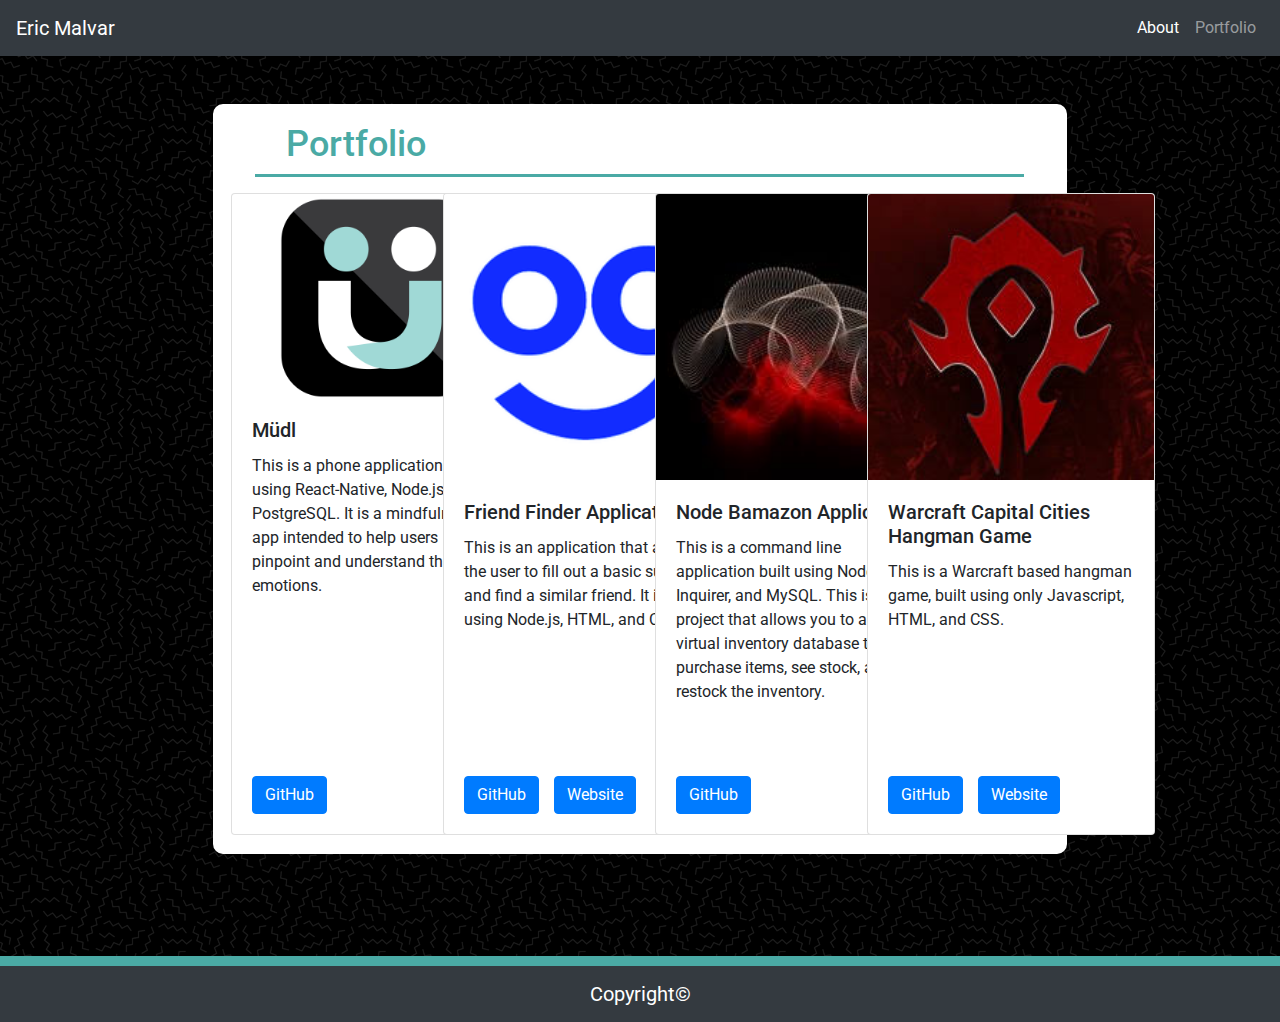
<file: portfolio.html>
<!DOCTYPE html>
<html lang="en">

<head>
  <meta charset="UTF-8">
  <meta name="viewport" content="width=device-width, initial-scale=1.0">
  <meta http-equiv="X-UA-Compatible" content="ie=edge">
  <title>Eric Malvar</title>
  <link rel="stylesheet" href="https://stackpath.bootstrapcdn.com/bootstrap/4.3.1/css/bootstrap.min.css"
    integrity="sha384-ggOyR0iXCbMQv3Xipma34MD+dH/1fQ784/j6cY/iJTQUOhcWr7x9JvoRxT2MZw1T" crossorigin="anonymous">
  <link href="https://fonts.googleapis.com/css?family=Roboto&display=swap" rel="stylesheet">
  <link rel="stylesheet" href="style.css">
  <style>

    .card{
      min-height: 642px;
    }
    .btn-primary{
      position: absolute;
      bottom: 20px;
    }
    .secondBtn{
      position: absolute;
      left: 110px;
      bottom: 20px;
    } 
    .card:hover{
      -webkit-box-shadow: 2px 2px 5px 0px rgba(130,127,130,1);
-moz-box-shadow: 2px 2px 5px 0px rgba(130,127,130,1);
box-shadow: 2px 2px 5px 0px rgba(130,127,130,1);
    }
  </style>
</head>

<body>
  <nav class="navbar navbar-expand-lg navbar-dark bg-dark">
    <a class="navbar-brand" href="#">Eric Malvar</a>
    <button class="navbar-toggler" type="button" data-toggle="collapse" data-target="#navbarNavAltMarkup"
      aria-controls="navbarNavAltMarkup" aria-expanded="false" aria-label="Toggle navigation">
      <span class="navbar-toggler-icon"></span>
    </button>
    <div class="collapse navbar-collapse" id="navbarNavAltMarkup">
      <div class="navbar-nav ml-auto">
        <a class="nav-item nav-link x1 active" href="index.html">About <span class="sr-only">(current)</span></a>
        <a class="nav-item nav-link x3" href="portfolio.html">Portfolio</a>
      </div>
    </div>
  </nav>
  <div class="container-fluid" style="min-height:100%">
    <div class="row" style="min-height:100%">
      <div class="col-md-8 mt-5 mb-5 offset-md-2 midsect" style="min-height:100%">
        <div class="row row2subrow1 ml-4">
          <div class="col-md-12 ml-3 mt-3">
            <h2 class="header d-block mx-auto">Portfolio</h2> 
          </div>
        </div>
        <div class="row">
          <!-- adding mudl as application -->
          <div class="col-sm-3">
            <div class="card m-3 d-block mx-auto" style="width: 18rem;">
              <img class="card-img-top maxSize ml-5 mt-1" src="./mudl-icon-1024.png" alt="Card image cap">
              <div class="card-body">
                <h5 class="card-title">Müdl</h5>
                <p class="card-text">This is a phone application built using React-Native, Node.js, and PostgreSQL. It is a mindfulness app intended to help users pinpoint and understand their emotions.</p>
                <a href="https://github.com/malvarius/mudlFrontEnd" target = '_blank' class="btn btn-primary">GitHub</a>
              </div>
            </div>
          </div>
          <div class="col-sm-3">
            <div class="card m-3 d-block mx-auto" style="width: 18rem;">
              <img class="card-img-top" src="friendfinder.png" alt="Card image cap">
              <div class="card-body">
                <h5 class="card-title">Friend Finder Application</h5>
                <p class="card-text">This is an application that allows the user to fill out a basic survey and find a similar friend. It is build using Node.js, HTML, and CSS.</p>
                <a href="https://github.com/malvarius/friend_finder" target = '_blank' class="btn btn-primary">GitHub</a>
                <a href="https://frozen-headland-66214.herokuapp.com/" target = '_blank' class="btn btn-primary secondBtn">Website</a>         
              </div>
            </div>
          </div>
          <div class="col-sm-3">
            <div class="card m-3 d-block mx-auto" style="width: 18rem;">
              <img class="card-img-top" src="bamazon.jpg" alt="Card image cap">
              <div class="card-body">
                <h5 class="card-title">Node Bamazon Application</h5>
                <p class="card-text"> This is a command line application built using Node.js, Inquirer, and MySQL. This is a project that allows you to access a virtual inventory database to purchase items, see stock, and restock the inventory.</p>
                <a href="https://github.com/malvarius/bamazon-node-app" target = '_blank' class="btn btn-primary">GitHub</a>
              </div>
            </div>
          </div>
          <div class="col-sm-3">
            <div class="card m-3 d-block mx-auto" style="width: 18rem;">
              <img class="card-img-top" src="horde.jfif" alt="Card image cap">
              <div class="card-body">
                <h5 class="card-title">Warcraft Capital Cities Hangman Game</h5>
                <p class="card-text">This is a Warcraft based hangman game, built using only Javascript, HTML, and CSS.</p>
                <a href="https://github.com/malvarius/Hangman" target = '_blank'class="btn btn-primary">GitHub</a>
                <a href="https://malvarius.github.io/Hangman/" target = '_blank'class="btn btn-primary secondBtn">Website</a>
              </div>
            </div>
          </div>
        </div>
      </div>

    </div>
  </div>
  </div>
  <nav class="navbar sticky-bottom navbar-dark bg-dark foots">
    <a class="navbar-brand m-auto" href="#">Copyright©</a>
  </nav>
</body>
<script src="https://code.jquery.com/jquery-3.3.1.slim.min.js"
  integrity="sha384-q8i/X+965DzO0rT7abK41JStQIAqVgRVzpbzo5smXKp4YfRvH+8abtTE1Pi6jizo" crossorigin="anonymous"></script>
<script src="https://cdnjs.cloudflare.com/ajax/libs/popper.js/1.14.7/umd/popper.min.js"
  integrity="sha384-UO2eT0CpHqdSJQ6hJty5KVphtPhzWj9WO1clHTMGa3JDZwrnQq4sF86dIHNDz0W1" crossorigin="anonymous"></script>
<script src="https://stackpath.bootstrapcdn.com/bootstrap/4.3.1/js/bootstrap.min.js"
  integrity="sha384-JjSmVgyd0p3pXB1rRibZUAYoIIy6OrQ6VrjIEaFf/nJGzIxFDsf4x0xIM+B07jRM" crossorigin="anonymous"></script>

</html>
</file>
<file: style.css>
body{

    background-image: url('./memphis-mini-dark.png');
    height:100%;
    min-height: 100%;
}
html, body {
    height:100%;
    min-height: 100%;
    
}


.navigation{
    border-bottom-width: 5px;
    border-bottom-style: solid;
    border-bottom-color: #4aaaa5;
    background-color: white;
}
.navback{

    background-color: #4aaaa5;
    border-radius: 10px;
    border-color:#4aaaa5;
    border-width: 3px;
    border-style: solid;
    text-align: center;
    padding: 1px;
} 
.x1:hover{
    border-bottom-color: white;
    border-bottom-style: solid;
    border-bottom-width: 5px;
}
.x2:hover{
    border-bottom-color: white;
    border-bottom-style: solid;
    border-bottom-width: 5px;
}
.x3:hover{
    border-bottom-color: white;
    border-bottom-style: solid;
    border-bottom-width: 5px;
}
.x1:active{
    border-bottom-color: yellow;
    border-bottom-style: solid;
    border-bottom-width: 5px;
}
.x2:active{
    border-bottom-color: yellow;
    border-bottom-style: solid;
    border-bottom-width: 5px;
}
.x3:active{
    border-bottom-color: yellow;
    border-bottom-style: solid;
    border-bottom-width: 5px;
}
.nametag { 
    background-color: #4aaaa5;
    border-radius: 10px;
    border-color:#4aaaa5;
    border-width: 3px;
    border-style: solid;
    text-align: center;
    color: aliceblue;
    font-family: 'Roboto' , sans-serif;
    font-size: 36px;
}
.nametagtext{
    margin: 5%;
}
.midsect{
    background-color: white;
    border-radius: 10px;
    border-style: solid;
    border-color: white;
}
.header{
    font-family: 'Roboto', sans-serif;
    font-size: 36px;
    color: #4aaaa5; 
    
}
.row2subrow1{
    border-bottom-style: solid ;
    border-bottom-width: 3px;
    border-bottom-color: #4aaaa5;
    width: 94%;
}
.profpic{
    height: 250px;
    width: 250px;
    border-color: white;
    border-width: 5px;
    border-style: solid;
    border-radius: 10px;
}
.narrative{
    font-family: 'Roboto' , sans-serif;
    font-size: 24px;
    color: #4aaaa5;
}
.narrative-none{
    font-family: 'Roboto' , sans-serif;
    font-size: 24px;
}

.inputter{
    font-family: 'Roboto',sans-serif;
    font-size: 24px;
    color: #4aaaa5;
}
.maxSize {
    max-width: 200px;
    max-height: 200px;
}

.foots{
    background-color: rgb(41, 39, 39);
    color: aliceblue;
    border-top-color: #4aaaa5;
    border-top-style: solid;
    border-top-width: 10px;
    text-align: center;
}
.linkMeText {
    color: black;
    font-family: 'Roboto',sans-serif;
}
.linkMe {
    color: black;
}
</file>
